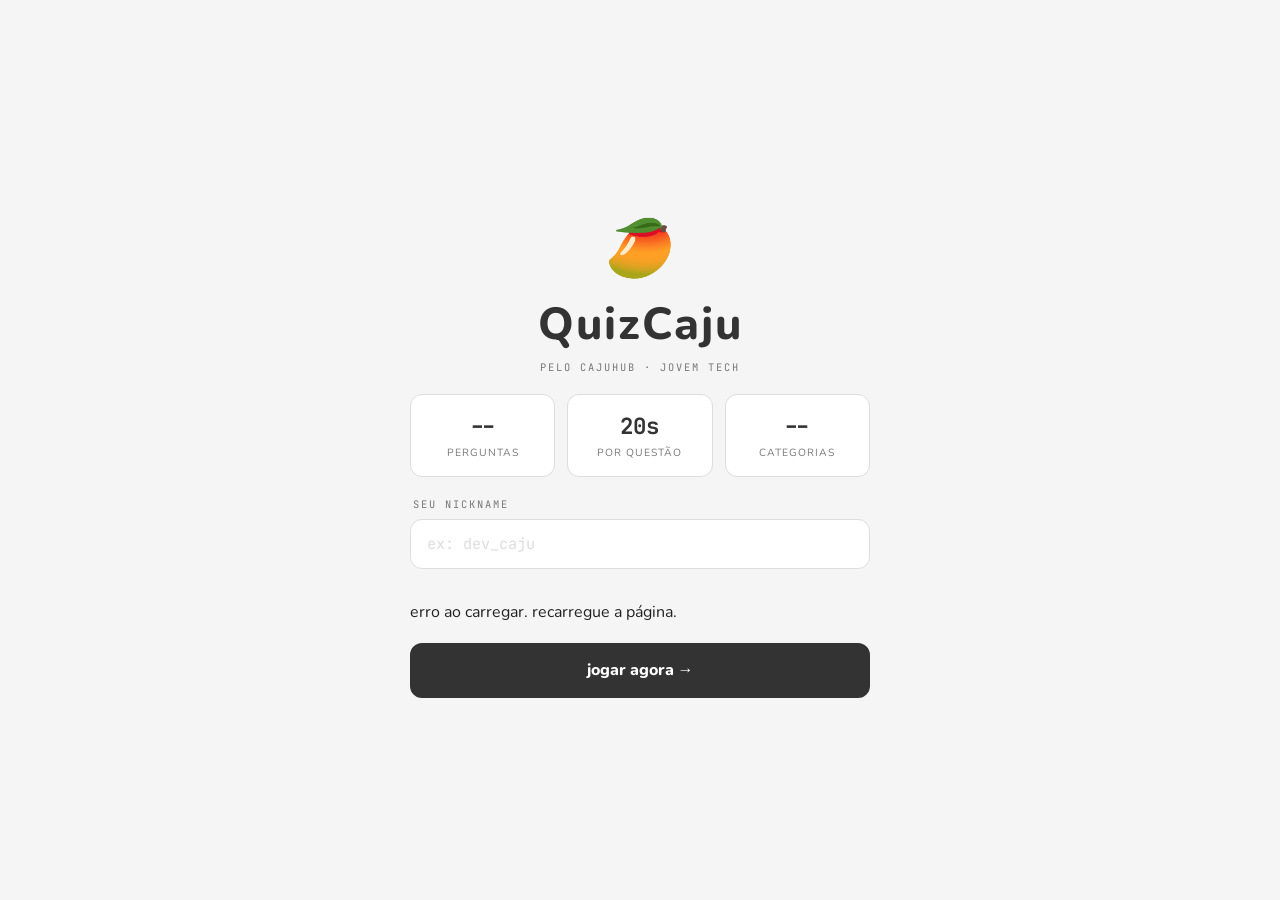
<file: index.html>
<!DOCTYPE html>
<html lang="pt-BR">

<head>
  <meta charset="UTF-8" />
  <meta name="viewport" content="width=device-width, initial-scale=1.0" />
  <title>QuizCaju</title>
  <link rel="stylesheet" href="S1_style.css" />
</head>

<body>

  <!-- ================================
       TELA 1: HOME
  ================================= -->
  <section id="tela-home" class="tela ativa">

    <div class="home-logo">
      <span class="logo-icone">🥭</span>
      <h1 class="logo-texto">QuizCaju</h1>
      <p class="logo-sub">pelo CajuHub · Jovem Tech</p>
    </div>

    <div class="home-info">
      <div class="info-card">
        <!-- ❌ id errado. O app.js procura "total-perguntas". -->
        <span class="info-num" id="total-perguntas">--</span>
        <span class="info-label">perguntas</span>
      </div>
      <div class="info-card">
        <span class="info-num">20s</span>
        <span class="info-label">por questão</span>
      </div>
      <div class="info-card">
        <span class="info-num" id="total-categorias">--</span>
        <span class="info-label">categorias</span>
      </div>
    </div>

    <div class="campo-nickname">
      <label for="input-nickname">seu nickname</label>
      <input
        type="text"
        id="input-nickname"
        placeholder="ex: dev_caju"
        maxlength="20"
        autocomplete="off"
      />
      <!-- ❌ id errado. O app.js procura "erro-nickname". -->
      <span class="campo-erro" id="erro-nickname"></span>
      <p id="loading-msg" class="loading-msg"></p>
    </div>

    <button class="btn btn-primario" id="btn-iniciar">
      jogar agora →
    </button>

  </section>


  <!-- ================================
       TELA 2: QUESTÃO
  ================================= -->
  <section id="tela-questao" class="tela">

    <header class="questao-header">
      <div class="progresso-info">
        <span id="questao-atual">1</span>
        <span class="progresso-sep">/</span>
        <span id="questao-total">10</span>
      </div>

      <div class="barra-progresso">
        <div class="barra-fill" id="barra-fill"></div>
      </div>

      <div class="timer-wrap">
        <svg class="timer-svg" viewBox="0 0 40 40">
          <circle class="timer-trilha" cx="20" cy="20" r="17" />
          <circle class="timer-arco"   cx="20" cy="20" r="17" id="timer-arco" />
        </svg>
        <span class="timer-num" id="timer-num">20</span>
      </div>
    </header>

    <!-- ❌ id errado. O app.js procura "categoria-tag". -->
    <div class="categoria-tag" id="categoria-tag">HTML</div>

    <div class="questao-card">
      <p class="questao-texto" id="questao-texto">
        Carregando pergunta...
      </p>
    </div>

    <div class="opcoes-grid" id="opcoes-grid">
      <!-- opções injetadas pelo app.js -->
    </div>

  </section>


  <!-- ================================
       TELA 3: FEEDBACK
  ================================= -->
  <section id="tela-feedback" class="tela">

    <div class="feedback-icone" id="feedback-icone">⏳</div>

    <!-- ❌ tag errada. Deveria ser <h2> — título de seção. -->
    <h3 class="feedback-titulo" id="feedback-titulo">Resultado</h3>

    <p class="feedback-explicacao" id="feedback-explicacao">
      A explicação vai aparecer aqui.
    </p>

    <div class="feedback-pontos">
      <span class="pontos-num" id="feedback-pontos">+0</span>
      <span class="pontos-label">pontos</span>
    </div>

    <div class="feedback-placar">
      <span class="placar-label">placar total</span>
      <span class="placar-num" id="placar-parcial">0</span>
    </div>

    <button class="btn btn-primario" id="btn-proxima">
      próxima →
    </button>

  </section>


  <!-- ================================
       TELA 4: RESULTADO FINAL
  ================================= -->
  <section id="tela-resultado" class="tela">

    <div class="resultado-topo">
      <div class="resultado-medalha" id="resultado-medalha">🏅</div>
      <!-- ❌ id errado. O app.js procura "resultado-nome". -->
      <h2 class="resultado-nome" id="resultado-nome">jogador</h2>
    </div>

    <div class="resultado-score">
      <span class="score-num" id="score-final">0</span>
      <span class="score-label">pontos</span>
    </div>

    <div class="resultado-stats">
      <div class="stat">
        <span class="stat-val" id="stat-acertos">0</span>
        <span class="stat-label">acertos</span>
      </div>
      <div class="stat">
        <span class="stat-val" id="stat-erros">0</span>
        <span class="stat-label">erros</span>
      </div>
      <div class="stat">
        <span class="stat-val" id="stat-porcento">0%</span>
        <span class="stat-label">aproveitamento</span>
      </div>
    </div>

    <p class="resultado-mensagem" id="resultado-mensagem">
      Você completou o quiz!
    </p>

    <button class="btn btn-primario" id="btn-jogar-novamente">
      jogar novamente
    </button>

  </section>

    <script src="S1_questions.js" ></script>
  <script src="S1_app.skeleton.js"></script>

</body>

</html>
</file>
<file: S1_style.css>
/* =============================================
   QuizCaju — style.css
   Base de layout. Visual intencional cru.
   Sua missão: dar identidade a este app.
   ============================================= */

/* ── FONTES ──────────────────────────────────── */
@import url('https://fonts.googleapis.com/css2?family=Nunito:wght@400;600;700;800&family=JetBrains+Mono:wght@500;700&display=swap');

/* ── VARIÁVEIS ───────────────────────────────── */
/* Personalize estas variáveis para criar a identidade visual do seu quiz */
:root {
  --cor-fundo:      #f5f5f5;
  --cor-superficie: #ffffff;
  --cor-borda:      #dddddd;
  --cor-primaria:   #333333;
  --cor-destaque:   #555555;
  --cor-texto:      #222222;
  --cor-texto-2:    #777777;
  --cor-acerto:     #2e7d32;
  --cor-erro:       #d63515;
  --laranja:        #fdae0f;
  --amarelo:        #eeff00;
  --vermelho:       #ea1414;

  --fonte-corpo: 'Nunito', sans-serif;
  --fonte-mono:  'JetBrains Mono', monospace;

  --raio:    12px;
  --raio-sm:  8px;
}

/* ── RESET ───────────────────────────────────── */
*, *::before, *::after {
  box-sizing: border-box;
  margin: 0;
  padding: 0;
}

html { height: 100%; }

/* ── BODY ────────────────────────────────────── */
body {
  font-family: var(--fonte-corpo);
  background-color: var(--cor-fundo);
  color: var(--cor-texto);
  min-height: 100vh;
  display: flex;
  align-items: center;
  justify-content: center;
  padding: 1.5rem 1rem;
}

/* ── TELAS ───────────────────────────────────── */
/* Cada seção é uma "tela". Só a tela com a classe .ativa aparece. */
.tela {
  display: none;
  flex-direction: column;
  align-items: center;
  gap: 1.25rem;
  width: 100%;
  max-width: 460px;
}

.tela.ativa {
  display: flex;
}

/* ── BOTÃO ───────────────────────────────────── */
.btn {
  width: 100%;
  padding: 0.9rem 1.5rem;
  border: 2px solid var(--cor-primaria);
  border-radius: var(--raio);
  background-color: var(--cor-primaria);
  color: #fff;
  font-family: var(--fonte-corpo);
  font-size: 1rem;
  font-weight: 800;
  cursor: pointer;
  transition: opacity 0.15s;
}

.btn:hover {
  opacity: 0.85;
}

.btn:active {
  transform: scale(0.97);
}

/* ══ TELA HOME ══════════════════════════════════ */
.home-logo {
  text-align: center;
  padding-top: 0.5rem;
}

.logo-icone {
  font-size: 3.5rem;
  display: block;
  margin-bottom: 0.4rem;
}

.logo-texto {
  font-size: 2.8rem;
  font-weight: 800;
  color: var(--cor-primaria);
  letter-spacing: 2px;
}

.logo-sub {
  font-family: var(--fonte-mono);
  font-size: 0.65rem;
  color: var(--cor-texto-2);
  letter-spacing: 2px;
  text-transform: uppercase;
  margin-top: 0.3rem;
}

/* cards de info (perguntas / tempo / categorias) */
.home-info {
  display: flex;
  gap: 0.75rem;
  width: 100%;
}

.info-card {
  flex: 1;
  padding: 1rem 0.5rem;
  background: var(--cor-superficie);
  border: 1px solid var(--cor-borda);
  border-radius: var(--raio);
  display: flex;
  flex-direction: column;
  align-items: center;
  gap: 0.25rem;
}

.info-num {
  font-family: var(--fonte-mono);
  font-size: 1.4rem;
  font-weight: 700;
  color: var(--cor-primaria);
}

.info-label {
  font-size: 0.65rem;
  color: var(--cor-texto-2);
  text-transform: uppercase;
  letter-spacing: 1px;
}

/* campo nickname */
.campo-nickname {
  display: flex;
  flex-direction: column;
  gap: 0.5rem;
  width: 100%;
}

.campo-nickname label {
  font-family: var(--fonte-mono);
  font-size: 0.65rem;
  color: var(--cor-texto-2);
  text-transform: uppercase;
  letter-spacing: 2px;
  padding-left: 0.2rem;
}

.campo-nickname input {
  width: 100%;
  padding: 0.85rem 1rem;
  background: var(--cor-superficie);
  border: 1px solid var(--cor-borda);
  border-radius: var(--raio);
  color: var(--cor-texto);
  font-family: var(--fonte-mono);
  font-size: 0.95rem;
  outline: none;
  transition: border-color 0.2s;
}

.campo-nickname input:focus {
  border-color: var(--cor-primaria);
}

.campo-nickname input::placeholder {
  color: var(--cor-borda);
}

.campo-erro {
  font-size: 0.78rem;
  color: var(--cor-erro);
  min-height: 1rem;
  padding-left: 0.2rem;
}


/* ══ TELA QUESTÃO ════════════════════════════════ */
.questao-header {
  display: flex;
  align-items: center;
  width: 100%;
  gap: 0.75rem;
}

.progresso-info {
  font-family: var(--fonte-mono);
  font-size: 0.75rem;
  color: var(--cor-texto-2);
  white-space: nowrap;
}

.progresso-sep {
  margin: 0 1px;
}

/* barra de progresso */
.barra-progresso {
  flex: 1;
  height: 6px;
  background: var(--cor-borda);
  border-radius: 999px;
  overflow: hidden;
}

.barra-fill {
  height: 100%;
  width: 10%;
  background: var(--cor-primaria);
  border-radius: 999px;
  transition: width 0.5s ease;
}

/* timer circular */
.timer-wrap {
  position: relative;
  width: 44px;
  height: 44px;
  flex-shrink: 0;
}

.timer-svg {
  width: 44px;
  height: 44px;
  transform: rotate(-90deg);
}

.timer-trilha {
  fill: none;
  stroke: var(--cor-borda);
  stroke-width: 3;
}

.timer-arco {
  fill: none;
  stroke: var(--cor-primaria);
  stroke-width: 3;
  stroke-linecap: round;
  stroke-dasharray: 107;
  stroke-dashoffset: 0;
  transition: stroke-dashoffset 1s linear;
}

.timer-num {
  position: absolute;
  inset: 0;
  display: flex;
  align-items: center;
  justify-content: center;
  font-family: var(--fonte-mono);
  font-size: 0.75rem;
  font-weight: 700;
  color: var(--cor-texto);
}

/* tag de categoria */
.categoria-tag {
  align-self: flex-start;
  font-family: var(--fonte-mono);
  font-size: 0.6rem;
  font-weight: 700;
  letter-spacing: 2px;
  text-transform: uppercase;
  padding: 0.3rem 0.85rem;
  border-radius: 999px;
  background: var(--cor-borda);
  color: var(--cor-texto-2);
  border: 1px solid var(--cor-borda);
}

/* card da questão */
.questao-card {
  width: 100%;
  padding: 1.4rem 1.25rem;
  background: var(--cor-superficie);
  border: 1px solid var(--cor-borda);
  border-radius: var(--raio);
}

.questao-texto {
  font-size: 1rem;
  font-weight: 700;
  line-height: 1.65;
}

/* opções */
.opcoes-grid {
  display: flex;
  flex-direction: column;
  gap: 0.6rem;
  width: 100%;
}

.opcao-btn {
  width: 100%;
  display: flex;
  align-items: center;
  gap: 0.85rem;
  padding: 0.85rem 1rem;
  background: var(--cor-superficie);
  border: 1px solid var(--cor-borda);
  border-radius: var(--raio-sm);
  cursor: pointer;
  text-align: left;
  color: var(--cor-texto);
  font-family: var(--fonte-corpo);
  font-size: 0.9rem;
  font-weight: 600;
  line-height: 1.4;
  transition: border-color 0.15s, background 0.15s;
}

.opcao-btn:hover:not(:disabled) {
  border-color: var(--cor-primaria);
  background: var(--cor-fundo);
}

.opcao-btn:disabled {
  cursor: not-allowed;
}

.opcao-letra {
  width: 28px;
  height: 28px;
  border-radius: 6px;
  display: flex;
  align-items: center;
  justify-content: center;
  font-family: var(--fonte-mono);
  font-size: 0.65rem;
  font-weight: 800;
  flex-shrink: 0;
  background: var(--cor-fundo);
  border: 1px solid var(--cor-borda);
  color: var(--cor-texto-2);
}

.opcao-texto {
  flex: 1;
  word-break: break-word;
}

/* feedback visual das opções */
.opcao-btn.correta {
  border-color: var(--cor-acerto) !important;
  background: #e8f5e9 !important;
  color: var(--cor-acerto);
}

.opcao-btn.errada {
  border-color: var(--cor-erro) !important;
  background: #ffebee !important;
  color: var(--cor-erro);
}


/* ══ TELA FEEDBACK ══════════════════════════════ */
.feedback-icone {
  font-size: 4rem;
  line-height: 1;
}

.feedback-titulo {
  font-size: 2rem;
  font-weight: 800;
  letter-spacing: 2px;
  text-align: center;
}

.feedback-titulo.acerto { color: var(--cor-acerto); }
.feedback-titulo.erro   { color: var(--cor-erro); }

.feedback-explicacao {
  font-size: 0.875rem;
  color: var(--cor-texto-2);
  text-align: center;
  line-height: 1.65;
  max-width: 380px;
}

.feedback-pontos {
  display: flex;
  align-items: baseline;
  gap: 0.5rem;
}

.pontos-num {
  font-family: var(--fonte-mono);
  font-size: 2.5rem;
  font-weight: 700;
  color: var(--cor-primaria);
}

.pontos-label {
  font-size: 0.8rem;
  color: var(--cor-texto-2);
  font-weight: 600;
}

.feedback-placar {
  width: 100%;
  padding: 0.9rem 1.25rem;
  background: var(--cor-superficie);
  border: 1px solid var(--cor-borda);
  border-radius: var(--raio);
  display: flex;
  align-items: center;
  justify-content: space-between;
}

.placar-label {
  font-family: var(--fonte-mono);
  font-size: 0.62rem;
  color: var(--cor-texto-2);
  text-transform: uppercase;
  letter-spacing: 1.5px;
}

.placar-num {
  font-family: var(--fonte-mono);
  font-size: 1.1rem;
  font-weight: 700;
  color: var(--cor-texto);
}


/* ══ TELA RESULTADO ═════════════════════════════ */
.resultado-topo {
  display: flex;
  flex-direction: column;
  align-items: center;
  gap: 0.5rem;
}

.resultado-medalha {
  font-size: 4.5rem;
  line-height: 1;
}

.resultado-nome {
  font-family: var(--fonte-mono);
  font-size: 0.9rem;
  color: var(--cor-texto-2);
  font-weight: 700;
}

.resultado-score {
  display: flex;
  flex-direction: column;
  align-items: center;
  gap: 0.1rem;
}

.score-num {
  font-family: var(--fonte-mono);
  font-size: 4.5rem;
  font-weight: 800;
  line-height: 1;
  color: var(--cor-primaria);
}

.score-label {
  font-family: var(--fonte-mono);
  font-size: 0.62rem;
  color: var(--cor-texto-2);
  text-transform: uppercase;
  letter-spacing: 2px;
}

.resultado-stats {
  display: flex;
  gap: 0.65rem;
  width: 100%;
}

.stat {
  flex: 1;
  padding: 0.9rem 0.5rem;
  background: var(--cor-superficie);
  border: 1px solid var(--cor-borda);
  border-radius: var(--raio);
  display: flex;
  flex-direction: column;
  align-items: center;
  gap: 0.3rem;
}

.stat-val {
  font-family: var(--fonte-mono);
  font-size: 1.4rem;
  font-weight: 800;
  color: var(--cor-texto);
}

.stat-label {
  font-size: 0.6rem;
  color: var(--cor-texto-2);
  text-transform: uppercase;
  letter-spacing: 1px;
}

.resultado-mensagem {
  font-size: 0.9rem;
  color: var(--cor-texto-2);
  text-align: center;
  line-height: 1.6;
  font-style: italic;
}

/* ── RESPONSIVO ──────────────────────────────── */
@media (max-width: 380px) {
  .logo-texto  { font-size: 2.2rem; }
  .score-num   { font-size: 3.5rem; }
}
</file>
